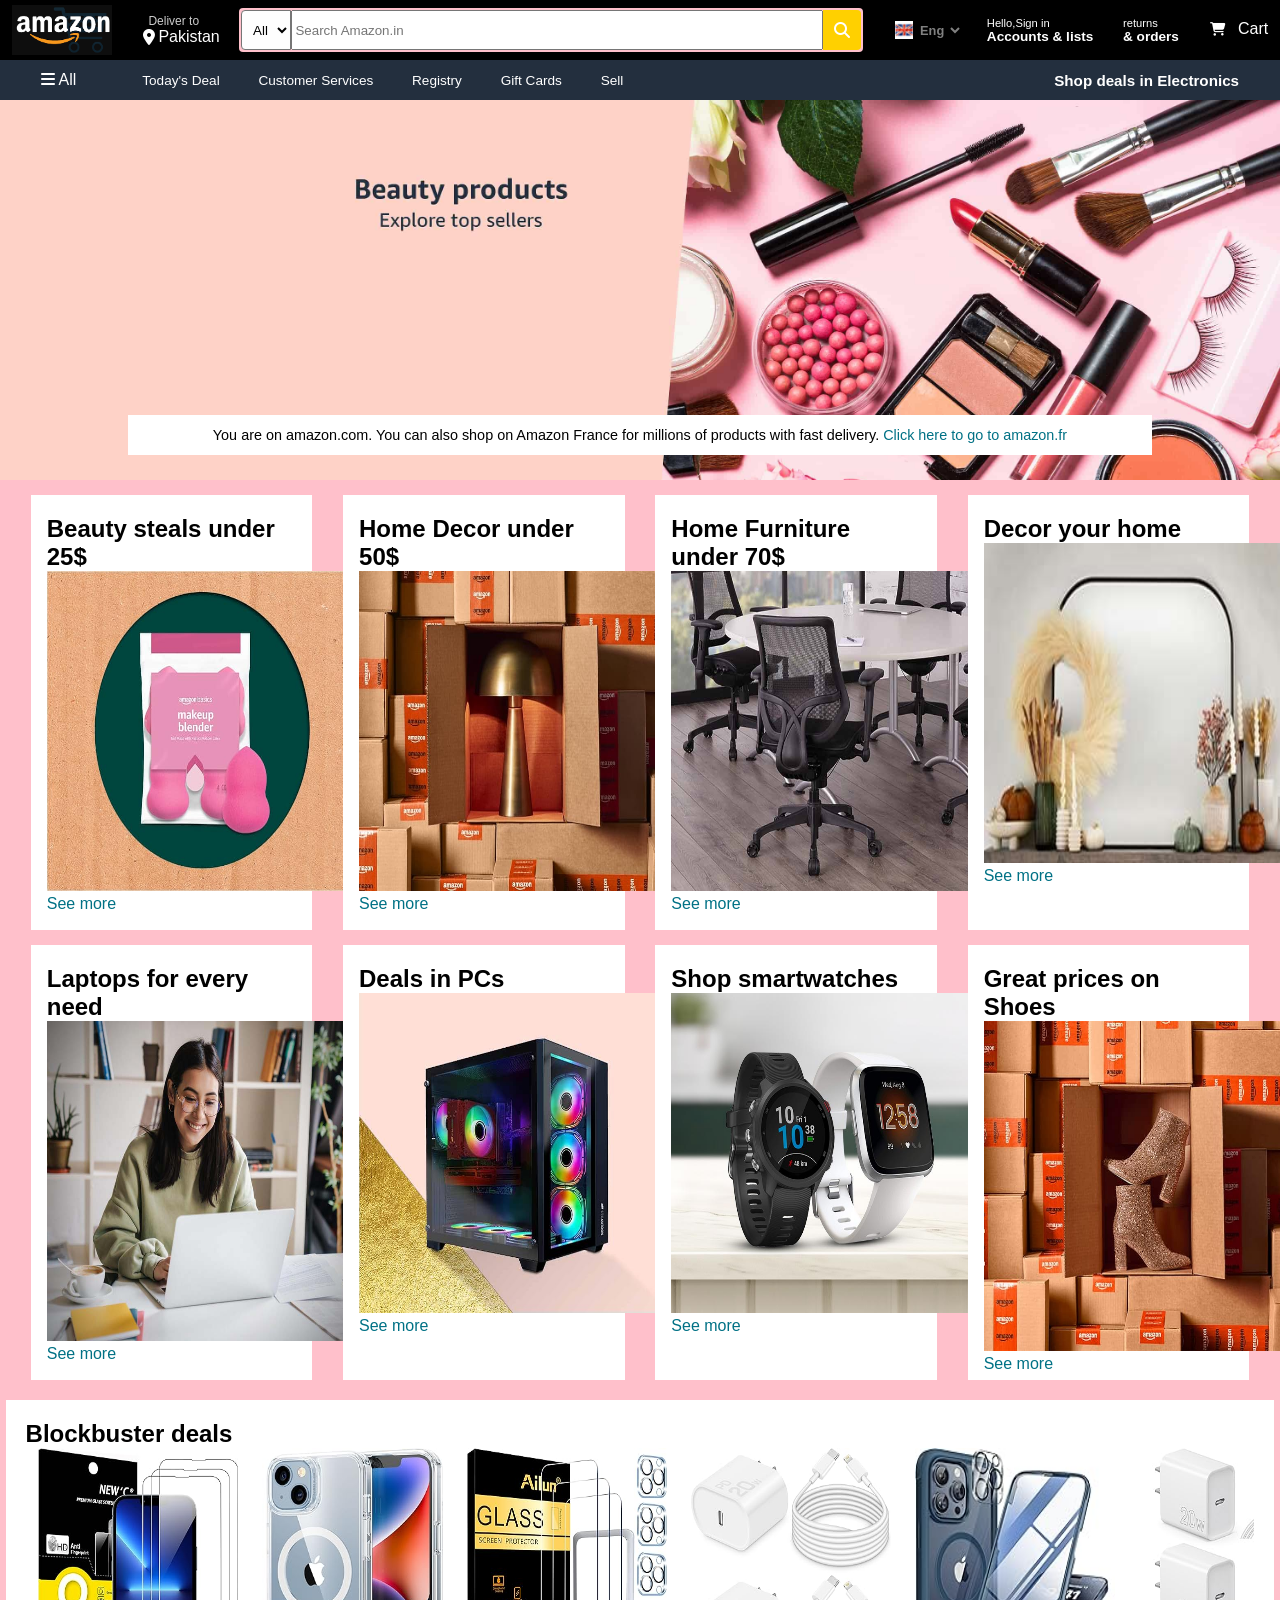
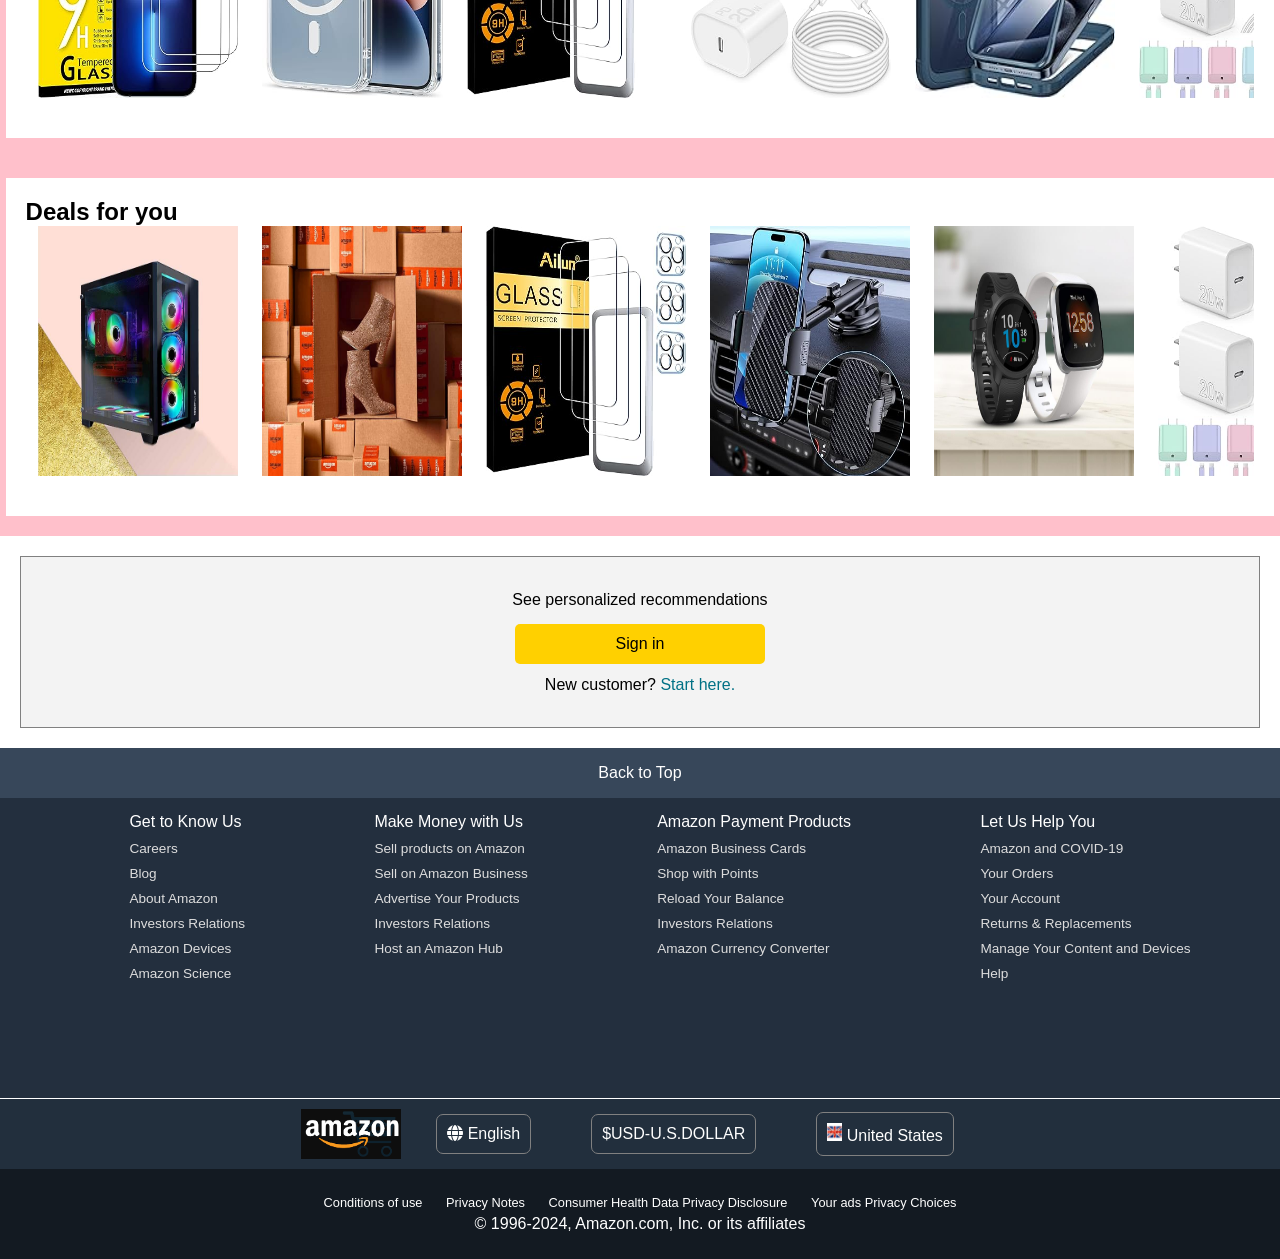
<file: index.html>
<!DOCTYPE html>
<html lang="en">
<head>
    <meta charset="UTF-8">
    <meta name="viewport" content="width=device-width, initial-scale=1.0">
    <title>Amazon</title> <!--cdn font awesome-->
    <link rel="stylesheet" href="https://cdnjs.cloudflare.com/ajax/libs/font-awesome/6.4.0/css/all.min.css" integrity="sha512-iecdLmaskl7CVkqkXNQ/ZH/XLlvWZOJyj7Yy7tcenmpD1ypASozpmT/E0iPtmFIB46ZmdtAc9eNBvH0H/ZpiBw==" crossorigin="anonymous" referrerpolicy="no-referrer" />
    <link rel="stylesheet" href="project.css">
</head>
<body>
    <!--navbar-->
    <header>
    <div class ="navbar">

          <!--box1-->
        <div class="navlogo border" ><!--2classes-->
                <div class="logo"></div>
        </div>

        <!--box2-->

        <div class="nav-address border ">
             <p class="add1">Deliver to</p>
                <!--add-icon from font awesome-->
            <div class="add_icon">
                <i class="fa-solid fa-location-dot"></i>
                <p class="add2">Pakistan</p>
            </div>

        </div>
        <!--search-->
        <div class="nav-search border">
            <select class="search-select">
                <option>All</option>
                <option>books</option>
                <option>computers</option>
                <option>electronics</option>
                <option>movies</option>
                <option>toys</option>
                <option>kitchen accessories</option>
            </select>
            <input type="text" placeholder="Search Amazon.in"  class="search-input">
            <div class="icon">
                <i class="fa-solid fa-magnifying-glass"></i>
            </div>

        </div>
        <!--box3-->
        <div class="nav-lang border">
           <div class="lang-select">
            <img src="flag.webp" alt="flag"  width="20px"  height = "18px">
          
           <select class="lang-select">
            <option>Eng</option>
            <option>urdu </option>
            <option>Hindi</option>
            <option>chinese</option>
           </select>

          </div>
    </div>
        <!--box 4-->
        
  <div class="nav-signin border">
            <p><span>Hello,Sign in</span></p>
            <p class="nav-2">Accounts & lists</p>
        </div>
 
        <!--box5-->
        <div class="return  border">
            <p><span>returns</span></p>
            <p class="nav-2">& orders</p>
            
        </div>
        <!--box 6-->
        <div class="nav-cart border">
            <i class="fa-solid fa-cart-shopping"></i>
            Cart
        </div>
    </div>

    <!--panel-->
    <div class="panel">
        <!--ALL-->
        <div class="all border" >
            <i class="fa-solid fa-bars"></i>
            All
        </div>
        <!--options-->
        <div class="p-ops">
            <p class="border"> Today's Deal</p>
            <p class="border">Customer Services</p>
            <p class="border">Registry</p>
            <p class="border">Gift Cards</p>
            <p class="border">Sell</p>
        </div>
        <div class="deals border">
            Shop deals in Electronics
        </div>
    </div>

</header>
<!--homepage-->
<div class="homepage">

    <div class="msg">
        <p>You are on amazon.com. You can also shop on Amazon France for millions of products
             with fast  delivery.
    <a href="https://www.googleadservices.com/pagead/aclk?sa=L&ai=DChcSEwje9IeG3POHAxUcsoMHHVn5D2EYABAAGgJlZg&co=1&ase=2&gclid=Cj0KCQjwiOy1BhDCARIsADGvQnBj5C5THZ40P4G8eNWEUcOJvdgDVuZjnXU5cfQVsUe8dAUFEFstHAwaAsslEALw_wcB&ohost=www.google.com&cid=CAESVuD29Ppb-OYxkvTGSQouTRZMmkleq7FqtNaf18VjxJDhCB9o8Ps2ah53DHOFOVhV3Ew0gwlV8H0wOGbTjLsFsqLlOjeHrRykUrgXabwOYTMfHPSaIkcu&sig=AOD64_2Q9ccO27R0WF6M-xjmvFh6sgbfNQ&q&nis=4&adurl&ved=2ahUKEwid7YGG3POHAxUu2gIHHdn9DukQ0Qx6BAgIEAE"> Click here to go to amazon.fr</a></p>
    </div>
</div>
<!--BOXES-->
<div class="shop-section">
    <!--b1-->
  <div class="box1 b"> 
    <div class="box-content">
    <h2>Beauty steals under 25$</h2>
    <img src="beauty.jpg" alt="Beauty" height="320px" width="310px">
    <p>See more</p>
    </div>
  </div>
    <!--b2-->
  <div class="box2 b"> 
    <div class="box-content">
        <h2>Home Decor under 50$</h2>
        <img src="homedecor.jpg" alt="home" height="320px" width="310px">
        <p>See more</p>
      </div>    
  </div>
  <!--b3-->
  <div class="box3 b"> 
    <div class="box-content">
        <h2>Home Furniture under 70$</h2>
        <img src="furniture.jpg" alt="home Furniture" height="320px" width="310px">
        <p>See more</p>
      </div>    
  </div>
  
  <!--b4-->

  <div class="box4 b"> 
    <div class="box-content">
        <h2>Decor your home</h2>
        <img src="decor.jpg" alt="home" height="320px" width="310px">
        <p>See more</p>
      </div>    
  </div>
    <!--b5-->
  <div class="box5 b"> 
    <div class="box-content">
    <h2>Laptops for every need </h2>
    <img src="laptops.jpg" alt="laptops" height="320px" width="310px">
    <p>See more</p>
</div>
  </div>
    <!--b6-->
  <div class="box6 b"> 
    <div class="box-content">
        <h2>Deals in PCs</h2>
        <img src="pcs.jpg" alt="pc" height="320px" width="310px">
        <p>See more</p>
      </div>    
  </div>
  <!--b7-->
  <div class="box7 b"> 
    <div class="box-content">
        <h2>Shop smartwatches</h2>
        <img src="watch.jpg" alt="smartwatches" height="320px" width="310px">
        <p>See more</p>
      </div>    
  </div>
  
  <!--b8-->

  <div class="box8 b"> 
    <div class="box-content">
        <h2>Great prices on Shoes</h2>
        <img src="shoe.jpg" alt="shoe" height="330px" width="310px">
        <p>See more</p>
      </div>    
  </div>

  <!--scroll product section-->
  <div class="scroll-section">
    <h2>Blockbuster deals</h2>
    <div class="products">
        <img src="a.jpg">
        <img src="b.jpg">
        <img src="c.jpg">
        <img src="j.jpg">
        <img src="e.jpg">
        <img src="f.jpg">
        <img src="g.jpg">
        <img src="i.jpg">
        <img src="j.jpg">
        <img src="a.jpg">
        <img src="c.jpg">
    </div>
</div>
    <!--scroll product section-->
  <div class="scroll-section">
    <h2>Deals for you</h2>
    <div class="products">
        <img src="pcs.jpg">
        <img src="shoe.jpg">
        <img src="c.jpg">
        <img src="g.jpg">
        <img src="watch.jpg">
        <img src="f.jpg">
        <img src="toy.jpg">
        <img src="i.jpg">
        <img src="j.jpg">
        <img src="a.jpg">
        <img src="fun.jpg">
    </div>
</div>
</div><!--end of shop section-->

<!--sign in-->
<div class="signn">
    <p>See personalized recommendations</p>
    <div class="sign"> Sign in</div>
    <p>New customer? <a>Start here.</a></p>
</div>

<!--footer-->
<footer>
    <!--panel1-->
    <div class="panel-1">Back to Top</div>

    <!--panel2-->

    <div class="panel-2">
<ul>
<p>Get to Know Us</p>
<a>Careers</a>
<a>Blog </a>        
<a>About Amazon</a>
<a>Investors Relations</a>
<a>Amazon Devices</a>
<a>Amazon Science</a>
</ul>
<ul>
<p>Make Money with Us</p>
 <a>Sell products on Amazon</a>
<a>Sell on Amazon Business </a>
<a>	Advertise Your Products</a>
<a>Investors Relations</a>
<a>Host an Amazon Hub</a>

</ul>
<ul>
    <p>Amazon Payment Products</p>
 <a>Amazon Business Cards</a>
<a>Shop with Points </a>
<a>Reload Your Balance</a>
<a>Investors Relations</a>
<a>Amazon Currency Converter</a>

</ul>
<ul>
 <p>Let Us Help You</p>
 <a>Amazon and COVID-19</a>
<a>Your Orders </a>
<a>Your Account</a>
<a>Returns & Replacements</a>
<a>Manage Your Content and Devices</a>
<a>Help</a>
</ul>
</div> <!--panel2 end-->
<!--panel 3-->
<div class="panel-3">
    <div class="logof"></div>
    <div class="p1">   
        <i class="fa-solid fa-globe"></i> English</div>
    <div class="p1">$USD-U.S.DOLLAR</div>
    <div class="p1"> <img src="flag.webp" alt="flag"  width="15px"  height = "18px" > United States</div>
</div>
<!--panel4-->
<div class="panel-4">
    <div class="pages">
        <a>Conditions of use</a>
        <a> Privacy Notes</a>
        <a> Consumer Health Data Privacy Disclosure</a>
        <a> Your ads Privacy Choices </a>
    </div>
    <div class="copy">

        © 1996-2024, Amazon.com, Inc. or its affiliates
    </div>

</div>
 
</footer>
</body>
</html>
</file>
<file: project.css>
*{
    margin: 0;
    font-family:Arial ;

}
.navbar{
    height:60px;
    background-color:black;
    color: white;
    display: flex;
    align-items: center;
    justify-content: space-evenly;
}

/* box1 */
.navlogo{
    height: 50px;
    width :100px;
}

.logo{
    height: 50px;
    width :100%;
    background-image: url(logoa.png);
    background-size: cover;
}
/* transparent border */
.border{
    border: 2px solid transparent;
}
.border:hover{
    border: 2px solid white;
}
/* box 2 */
.nav-address{
    padding: 8px;
}

.add1{
    color:#cccccc;
    font-size: 0.75rem;
    margin-left: 15px;
   
}
.add2{
    color:white;
    font-size: 1rem;
    margin-left: 3px;
   
}
.add_icon{
    margin-left: 10px;
    display:flex;
    align-items: center;
}

/* box 3 */
.nav-lang{
  width:78px;
  height: 40px;
  display:flex;
  align-items: center;
  justify-content: space-evenly;
  padding: 6px;
  

}

.lang-select{
    display:flex;  
    align-items: center;
    background-color: transparent;
    border: 0;
    color: grey;
    width: 50px;
    text-align: center;
    font-weight: 660;
    font-size: 1vw;
   
}
   
    

/* search */
.nav-search{
    
    display: flex;
    background-color: pink;
    width:620px;
    height: 40px;
    border-radius: 4px;
    justify-content: space-evenly;
}
.nav-search:hover{
    border: 2.5px solid orange;
}
.search-select{
    background-color: #fefefe;
    width: 50px;
    text-align: center;
    border-top-left-radius:4px;
    border-bottom-left-radius:4px;
    font-size: 1 rem;
    
}

.search-input{
    /* all  empty space occupied by search box */
   width: 100%;
}
.icon{
    width: 45px;
    display: flex;
    justify-content: center;
    align-items: center;
    font-size: 2 rem;
    background-color: #ffd000;
    border-top-right-radius: 4px;
    border-bottom-right-radius: 4px;
}
/* box 4 */
.nav-signin{
    padding: 8px;
    font-size: 0.7rem;
}
.nav-2{
 font-size: 0.85rem;
 font-weight: 700;
 
}
/* box 5 */
.return{
    font-size: 0.7rem;
    padding: 8px;
}
/* box 6 (multiple selector)*/
.nav-cart i{
    font-size: 0.85rem;
   font-weight: 700;
   padding: 9px;
}

/* panel */
.panel{
    height: 40px;
    background-color:#232F3E ;
    display: flex;
    color: white;
    align-items: center;
    justify-content: space-evenly;
    
    
}
.all{
    padding: 8px;
}
.p-ops p{
   
    display: inline;
    margin-left: 15px;
    padding: 8px;
}
.p-ops{
    width:70%;
    font-size: 0.85rem;

}
.deals{
    padding: 8px;
    font-size: 0.95rem;
    font-weight: 700;
}
/* homepage */
.homepage{
    background-image: url(home.jpg);
    height:380px;
    background-size: cover;
    background-repeat: no-repeat;
    display: flex;
    justify-content: center;
    align-items: flex-end;
   

}
/*msg*/
.msg{
    background-color: white;
    color: black;
    height: 40px;
    display: flex;
    justify-content: center;
    align-items: center;
    font-size: 0.9rem;
    width: 80%;
    margin-bottom: 25px;

}
.msg a{
    text-decoration: none;
    color: #007185;
}
/* boxes for shopping*/
.shop-section{
    display: flex;
    flex-wrap: wrap;
    justify-content:space-evenly;
    background-color: pink;
   
    
}
.b{
    height:400px;
  
    width: 22%;
    background-color: white;
    padding: 20px 0px 15px 0px;
    margin-top: 15px;

}
.b:hover{
    border: 3px solid palevioletred;
    transform: scale(1.1);

}


.box-content{
    margin-left: 1rem;
    margin-right: 1rem;

}
.box-content p{
    color: #007185;
}
/* <!--scroll product section--> */
.scroll-section{
    width: 96%;
    margin: 20px auto; 
    background-color: white;
    padding:  20px;
 
}
.products{
    display: flex;
    align-items: center;
    justify-content: space-evenly;
 /* overflow auto,scroll(for scrolling(scroll bar)*/
    overflow-x:auto;
}
/* scrollbar  styling  */
.products::-webkit-scrollbar{
    height: 10px;
    cursor: pointer;
    background-color:white;
}
/* path */
.products::-webkit-scrollbar-track{
    border-radius: 10px;
}
/* thumb */
.products::-webkit-scrollbar-thumb:hover{
    border-radius: 10px;
    background-color: grey;
}
.products img{
    height: 250px;
    width: 200px;
    margin-left: 12px;
    margin-right: 12px;
    margin-bottom: 20px;
} /* sign in*/
.signn{
    margin: 20px;
    display: flex;
    flex-direction: column;
    justify-content: center;
    align-items: center;
    background-color: #f3f3f3;
    height: 170px;
    font-size: 1rem;
    border:1.5px solid grey;
}
.sign{
    background-color: #ffd000;
    display:flex;
    justify-content: center;
    align-items: center;
    height: 40px;
    width: 250px;
    border-radius: 5px;
    margin-top: 15px;
    margin-bottom: 12px;
}

.signn a{ 
    color: #007185;
    

}

@keyframes ab {from{background-color:yellow;} to{background-color:plum}}
.sign{
   animation: ab 3s ease-out 0s infinite alternate;
}

/*footer*/
footer{
    margin-top: 15px;
}

/* panel1 */
.panel-1{
    background-color: #37475A;
    color: white;
    height: 50px;
    font-size: 1rem;
    display: flex;
    justify-content: center;
    align-items: center;
}
/* panel2 */
.panel-2{
    background-color: #232F3E;
    color:white;
    height: 300px;
    display: flex;
    justify-content: space-evenly;
    
}
ul{
    margin-top: 15px;
}
ul a{
    display: block;
    font-size: 0.85rem;
    margin-top: 10px;
    color: #dddddd;
    
}
/* <!--panel 3--> */
.panel-3{
    background-color: #222f3d; 
    color: #fefefe;
    border-top: 0.5px solid white;
    height: 70px;
    display: flex;
    justify-content: center;
    align-items: center;
}
.logof{
    height: 50px;
    background-image: url(logoa.png);
    background-size: cover;
    width: 100px;
}
.p1{
    font-size: 1rem;
    margin-left: 35px;
    margin-right: 25px;
    padding: 10px;
    border: 0.5px solid grey;
    border-radius: 7px;

}
/*panel-4*/
.panel-4{
    background-color: #131A22;
    color: white;
    height: 90px;
    display: flex;
    flex-direction: column;
    justify-content: center;
    align-items: center;
}
.pages{
    font-size: 0.8rem;
}
.pages a{
    margin-left: 10px;
    margin-right: 10px;
}
.copy{
    margin-top: 5px;
}
</file>
